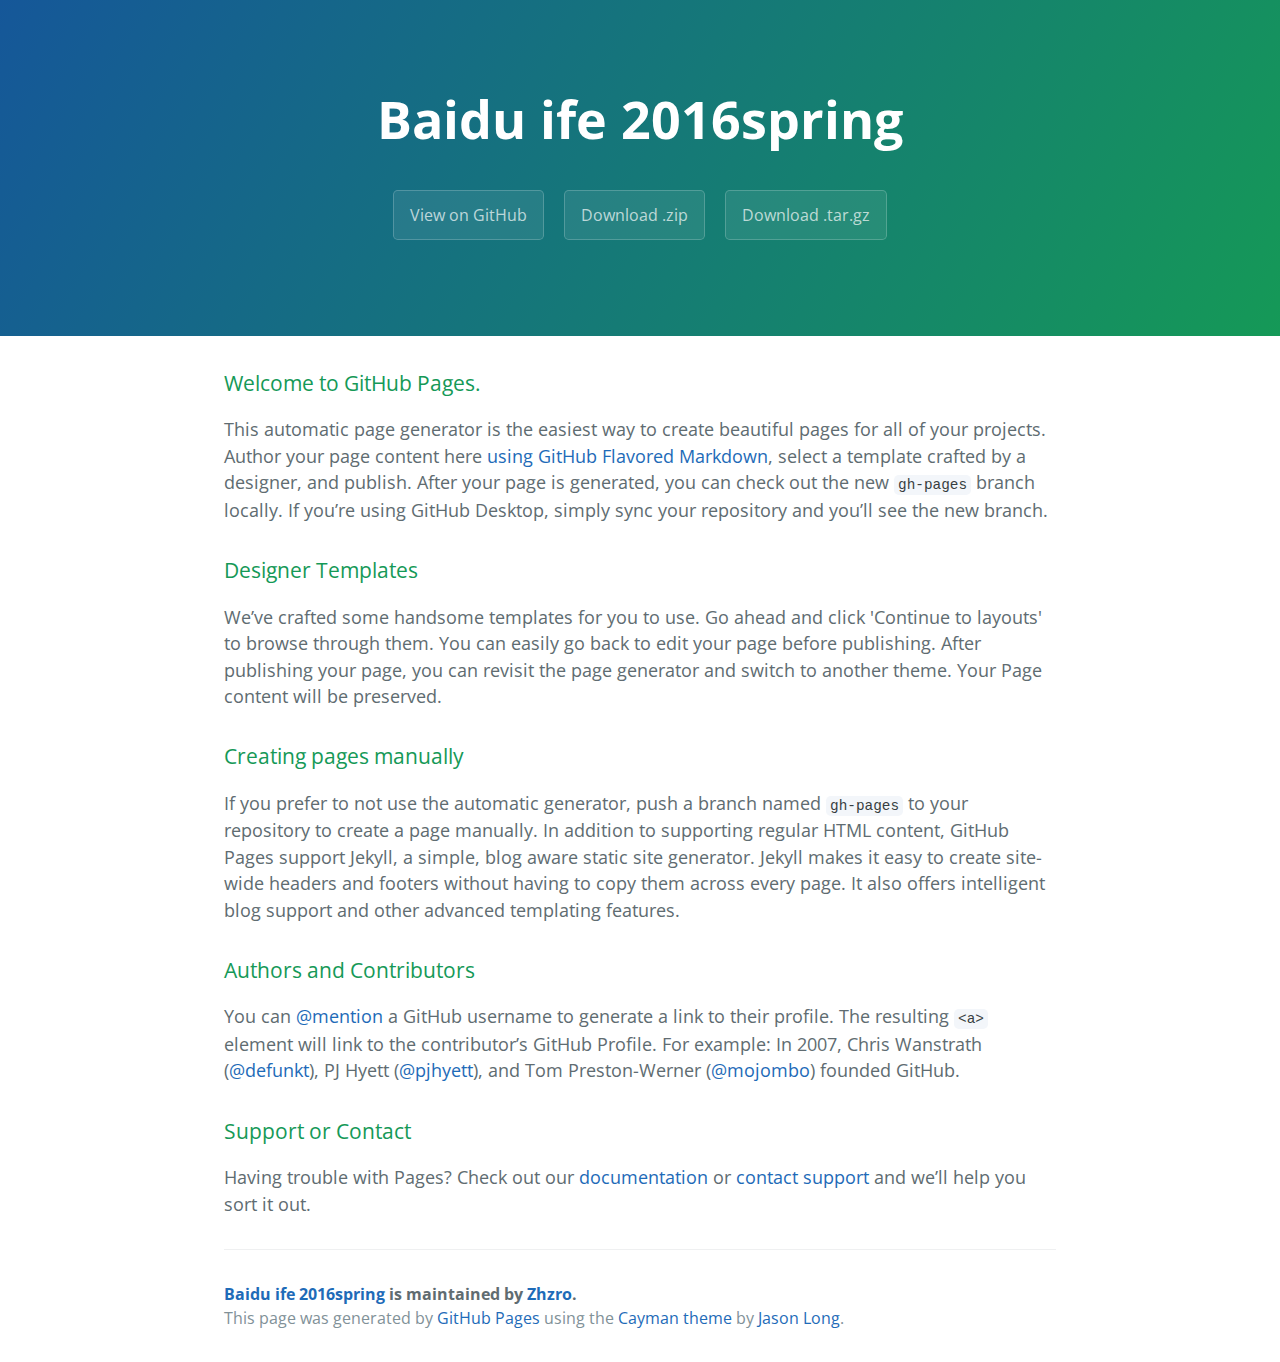
<file: index.html>
<!DOCTYPE html>
<html lang="en-us">
  <head>
    <meta charset="UTF-8">
    <title>Baidu ife 2016spring by Zhzro</title>
    <meta name="viewport" content="width=device-width, initial-scale=1">
    <link rel="stylesheet" type="text/css" href="stylesheets/normalize.css" media="screen">
    <link href='https://fonts.googleapis.com/css?family=Open+Sans:400,700' rel='stylesheet' type='text/css'>
    <link rel="stylesheet" type="text/css" href="stylesheets/stylesheet.css" media="screen">
    <link rel="stylesheet" type="text/css" href="stylesheets/github-light.css" media="screen">
  </head>
  <body>
    <section class="page-header">
      <h1 class="project-name">Baidu ife 2016spring</h1>
      <h2 class="project-tagline"></h2>
      <a href="https://github.com/Zhzro/Baidu_IFE_2016Spring" class="btn">View on GitHub</a>
      <a href="https://github.com/Zhzro/Baidu_IFE_2016Spring/zipball/master" class="btn">Download .zip</a>
      <a href="https://github.com/Zhzro/Baidu_IFE_2016Spring/tarball/master" class="btn">Download .tar.gz</a>
    </section>

    <section class="main-content">
      <h3>
<a id="welcome-to-github-pages" class="anchor" href="#welcome-to-github-pages" aria-hidden="true"><span aria-hidden="true" class="octicon octicon-link"></span></a>Welcome to GitHub Pages.</h3>

<p>This automatic page generator is the easiest way to create beautiful pages for all of your projects. Author your page content here <a href="https://guides.github.com/features/mastering-markdown/">using GitHub Flavored Markdown</a>, select a template crafted by a designer, and publish. After your page is generated, you can check out the new <code>gh-pages</code> branch locally. If you’re using GitHub Desktop, simply sync your repository and you’ll see the new branch.</p>

<h3>
<a id="designer-templates" class="anchor" href="#designer-templates" aria-hidden="true"><span aria-hidden="true" class="octicon octicon-link"></span></a>Designer Templates</h3>

<p>We’ve crafted some handsome templates for you to use. Go ahead and click 'Continue to layouts' to browse through them. You can easily go back to edit your page before publishing. After publishing your page, you can revisit the page generator and switch to another theme. Your Page content will be preserved.</p>

<h3>
<a id="creating-pages-manually" class="anchor" href="#creating-pages-manually" aria-hidden="true"><span aria-hidden="true" class="octicon octicon-link"></span></a>Creating pages manually</h3>

<p>If you prefer to not use the automatic generator, push a branch named <code>gh-pages</code> to your repository to create a page manually. In addition to supporting regular HTML content, GitHub Pages support Jekyll, a simple, blog aware static site generator. Jekyll makes it easy to create site-wide headers and footers without having to copy them across every page. It also offers intelligent blog support and other advanced templating features.</p>

<h3>
<a id="authors-and-contributors" class="anchor" href="#authors-and-contributors" aria-hidden="true"><span aria-hidden="true" class="octicon octicon-link"></span></a>Authors and Contributors</h3>

<p>You can <a href="https://help.github.com/articles/basic-writing-and-formatting-syntax/#mentioning-users-and-teams" class="user-mention">@mention</a> a GitHub username to generate a link to their profile. The resulting <code>&lt;a&gt;</code> element will link to the contributor’s GitHub Profile. For example: In 2007, Chris Wanstrath (<a href="https://github.com/defunkt" class="user-mention">@defunkt</a>), PJ Hyett (<a href="https://github.com/pjhyett" class="user-mention">@pjhyett</a>), and Tom Preston-Werner (<a href="https://github.com/mojombo" class="user-mention">@mojombo</a>) founded GitHub.</p>

<h3>
<a id="support-or-contact" class="anchor" href="#support-or-contact" aria-hidden="true"><span aria-hidden="true" class="octicon octicon-link"></span></a>Support or Contact</h3>

<p>Having trouble with Pages? Check out our <a href="https://help.github.com/pages">documentation</a> or <a href="https://github.com/contact">contact support</a> and we’ll help you sort it out.</p>

      <footer class="site-footer">
        <span class="site-footer-owner"><a href="https://github.com/Zhzro/Baidu_IFE_2016Spring">Baidu ife 2016spring</a> is maintained by <a href="https://github.com/Zhzro">Zhzro</a>.</span>

        <span class="site-footer-credits">This page was generated by <a href="https://pages.github.com">GitHub Pages</a> using the <a href="https://github.com/jasonlong/cayman-theme">Cayman theme</a> by <a href="https://twitter.com/jasonlong">Jason Long</a>.</span>
      </footer>

    </section>

  
  </body>
</html>
</file>
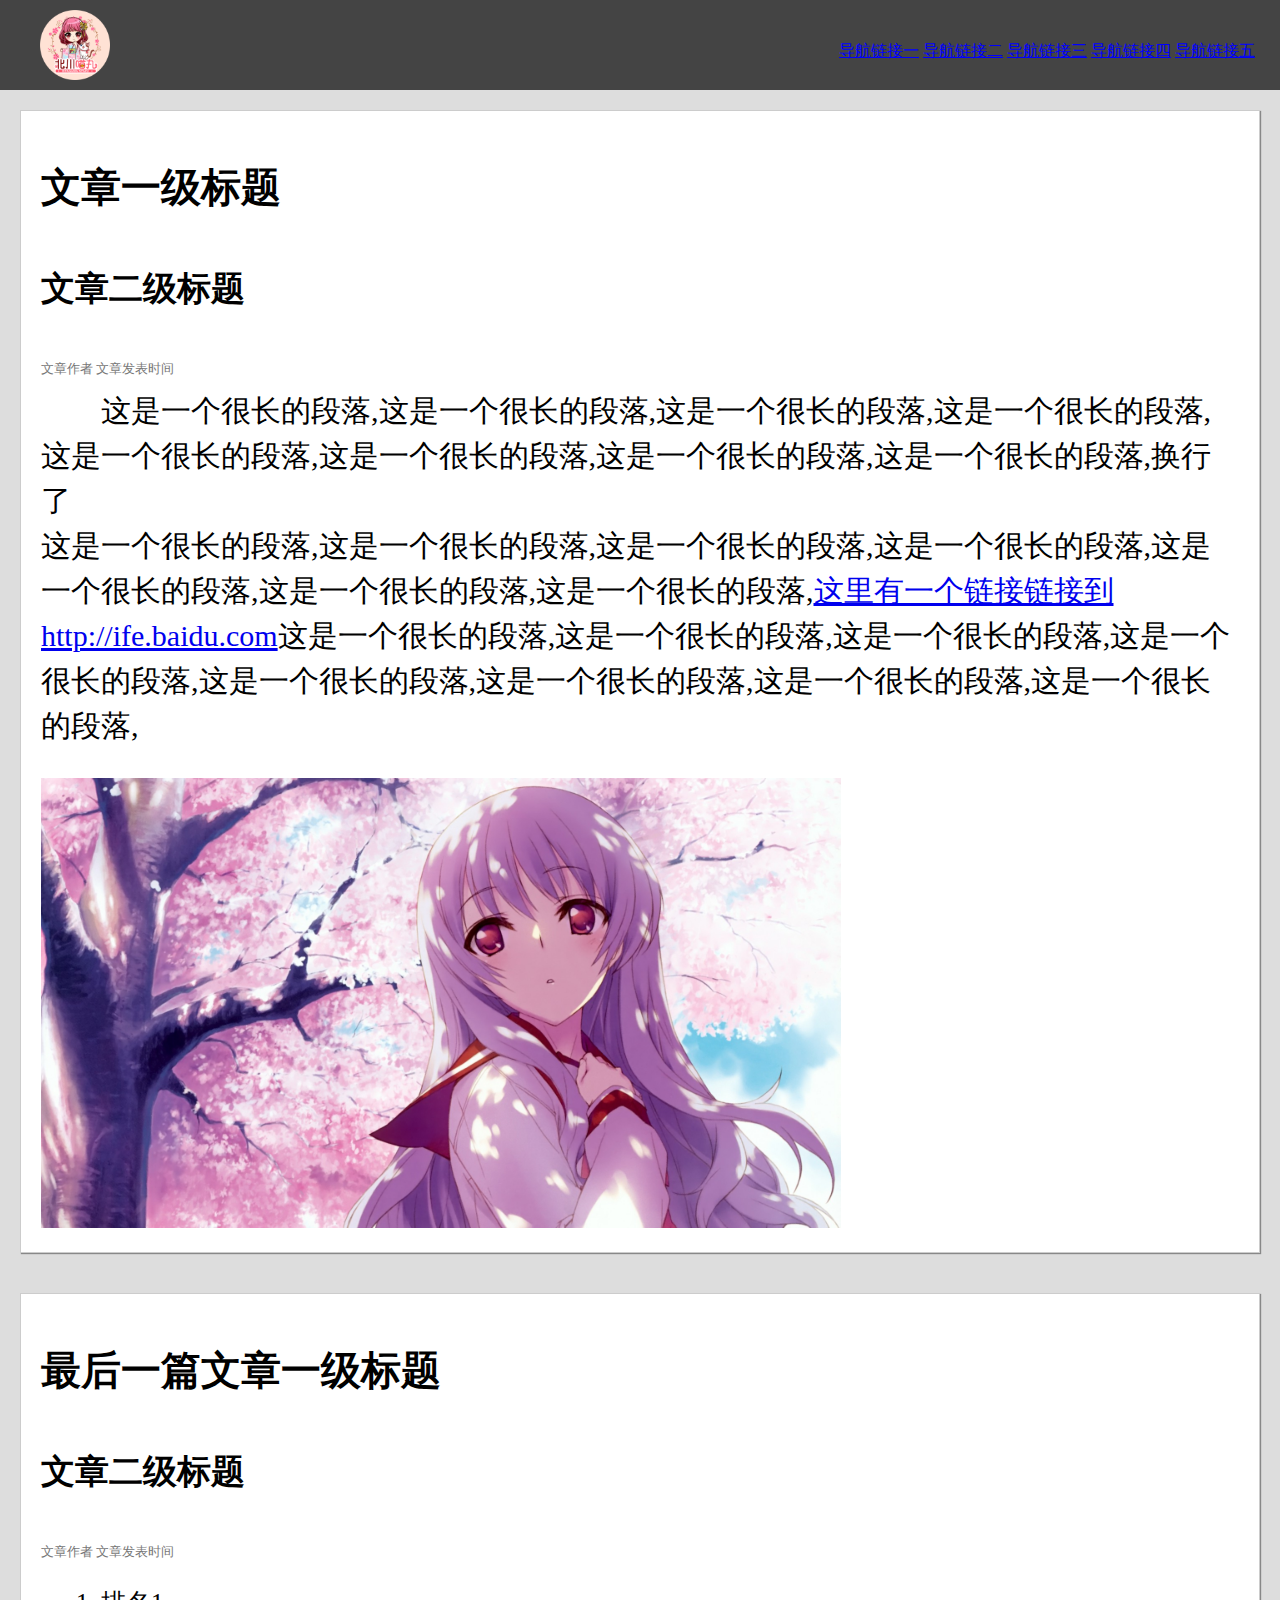
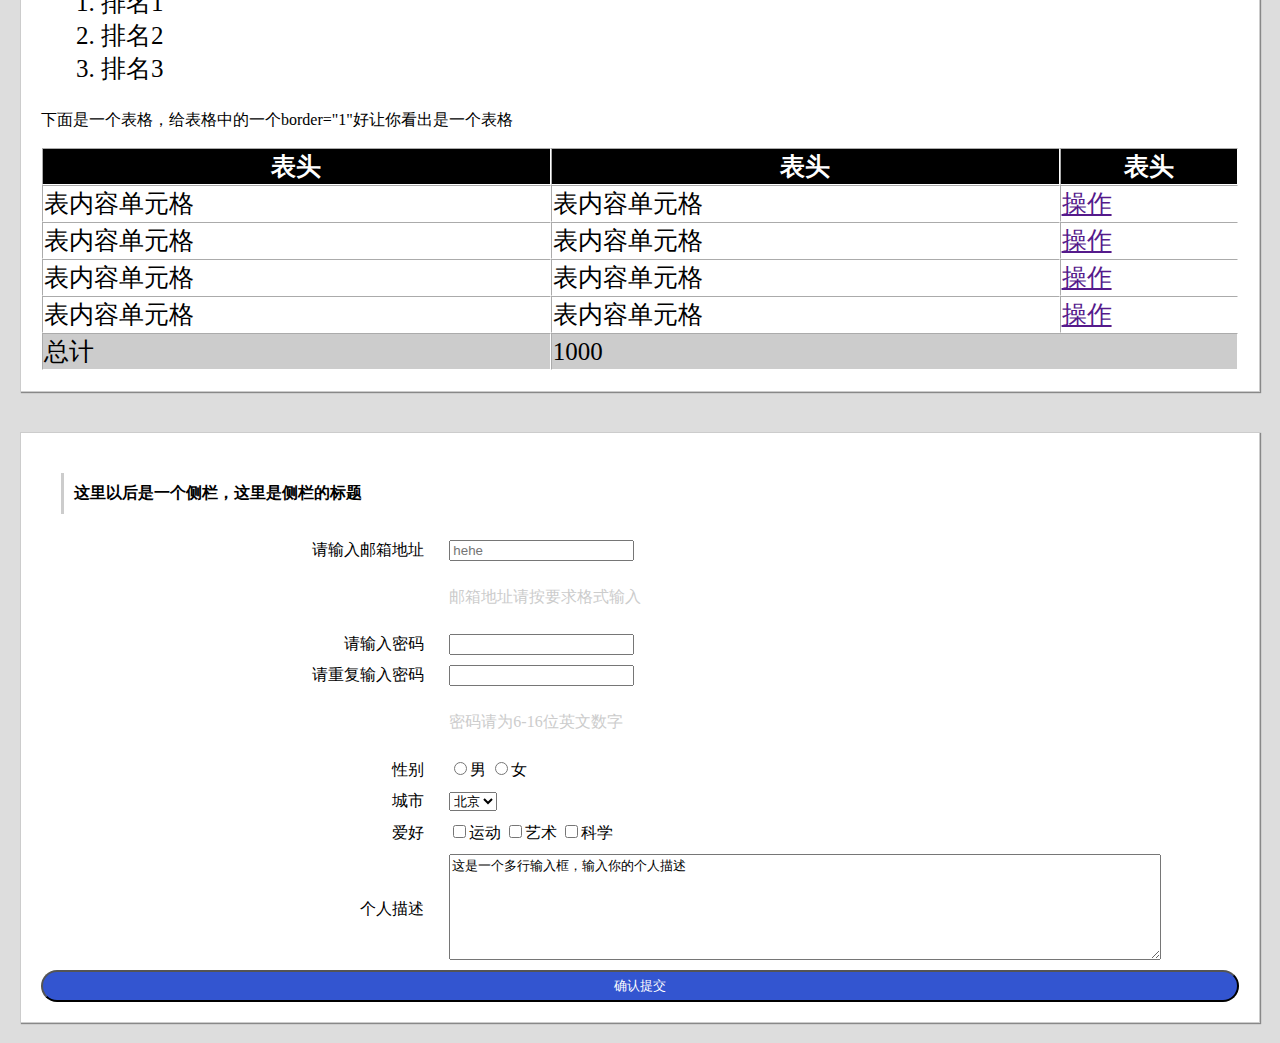
<file: Stage_1/Task_1_2/index.html>
<!DOCTYPE html>
<html>
<head>
    <meta charset="utf-8">
    <link href="./css.css" type="text/css" rel="stylesheet">
    <title>task_1</title>
</head>
<body>
<div class="head">
    <div class="logo">
        <img src="img/logo.jpg" alt="lg" width="70px">
    </div>
    <div class="daohan">
        <ul>
            <li><a href="">导航链接一</a></li>
            <li><a href="">导航链接二</a></li>
            <li><a href="">导航链接三</a></li>
            <li><a href="">导航链接四</a></li>
            <li><a href="">导航链接五</a></li>
        </ul>
    </div>
</div>
<div class="first">
    <div class="pages">
        <h1>文章一级标题</h1>
        <h2>文章二级标题</h2>
        <span><small>文章作者 文章发表时间</small></span>
        <p>这是一个很长的段落,这是一个很长的段落,这是一个很长的段落,这是一个很长的段落,这是一个很长的段落,这是一个很长的段落,这是一个很长的段落,这是一个很长的段落,换行了<br/>这是一个很长的段落,这是一个很长的段落,这是一个很长的段落,这是一个很长的段落,这是一个很长的段落,这是一个很长的段落,这是一个很长的段落,<a
                href="http://ife.baidu.com">这里有一个链接链接到http://ife.baidu.com</a>这是一个很长的段落,这是一个很长的段落,这是一个很长的段落,这是一个很长的段落,这是一个很长的段落,这是一个很长的段落,这是一个很长的段落,这是一个很长的段落,
        </p>
        <img src="img/image1.jpg" alt="dm1">
    </div>
</div>
<div class="first">
    <div class="pages">
        <h1>最后一篇文章一级标题</h1>
        <h2>文章二级标题</h2>
        <span><small>文章作者 文章发表时间</small></span>
        <div class="rank">
            <ol>
                <li>排名1</li>
                <li>排名2</li>
                <li>排名3</li>
            </ol>
            <p>下面是一个表格，给表格中的一个border="1"好让你看出是一个表格</p>
            <table border="1">
                <tr>
                    <th>表头</th>
                    <th>表头</th>
                    <th>表头</th>
                </tr>
                <tr>
                    <td>表内容单元格</td>
                    <td>表内容单元格</td>
                    <td><a href="">操作</a></td>
                </tr>
                <tr>
                    <td>表内容单元格</td>
                    <td>表内容单元格</td>
                    <td><a href="">操作</a></td>
                </tr>
                <tr>
                    <td>表内容单元格</td>
                    <td>表内容单元格</td>
                    <td><a href="">操作</a></td>
                </tr>
                <tr>
                    <td>表内容单元格</td>
                    <td>表内容单元格</td>
                    <td><a href="">操作</a></td>
                </tr>
                <tr class="end">
                    <td>总计</td>
                    <td colspan="2">1000</td>
                </tr>
            </table>
        </div>
    </div>
</div>
<div class="first">
    <div class="pages">
        <form action="">
            <div class="celan"><strong>这里以后是一个侧栏，这里是侧栏的标题</strong></div>
        </form>
        <form action="">
            <table class="ta">
                <tr>
                    <td><label for="email">请输入邮箱地址</label></td>
                    <td><input type="text" name="email" id="email" placeholder="hehe"></td>
                </tr>
                <tr>
                    <td><label> </label></td>
                    <td><p> 邮箱地址请按要求格式输入</p></td>
                </tr>
                <tr>
                    <td><label for="pwd1">请输入密码</label></td>
                    <td><input type="password" name="pwd1" id="pwd1" src=""></td>
                </tr>
                <tr>
                    <td><label for="pwd2">请重复输入密码</label></td>
                    <td><input type="password" name="pwd2" id="pwd2"></td>
                </tr>
                <tr>
                    <td><label> </label></td>
                    <td><p> 密码请为6-16位英文数字</p></td>
                </tr>
                <tr>
                    <td><label>性别</label></td>
                    <td><input type="radio" name="Sex" value="male"/>男
                        <input type="radio" name="Sex" value="female"/>女
                    </td>
                </tr>
                <tr>
                    <td><label>城市</label></td>
                    <td><select name="">
                        <option value="北京" >北京</option>
                        <option value="上海" >上海</option>
                        <option value="广东">广东</option>
                    </select></td>
                </tr>
                <tr>
                    <td><label>爱好</label></td>
                    <td><input type="checkbox" name="checkbox1" value="checkbox">运动
                        <input type="checkbox" name="checkbox2" value="checkbox">艺术
                        <input type="checkbox" name="checkbox3" value="checkbox">科学
                    </td>
                </tr>
                <tr>
                    <td><label>个人描述</label></td>
                    <td><textarea name="MSG" cols=30 rows=2 class="x">这是一个多行输入框，输入你的个人描述</textarea></td>
                </tr>
            </table>
            <div>
                <input type="submit" class="inp" value="确认提交"/>
            </div>
        </form>
    </div>
</div>
</body>
</html>
</file>
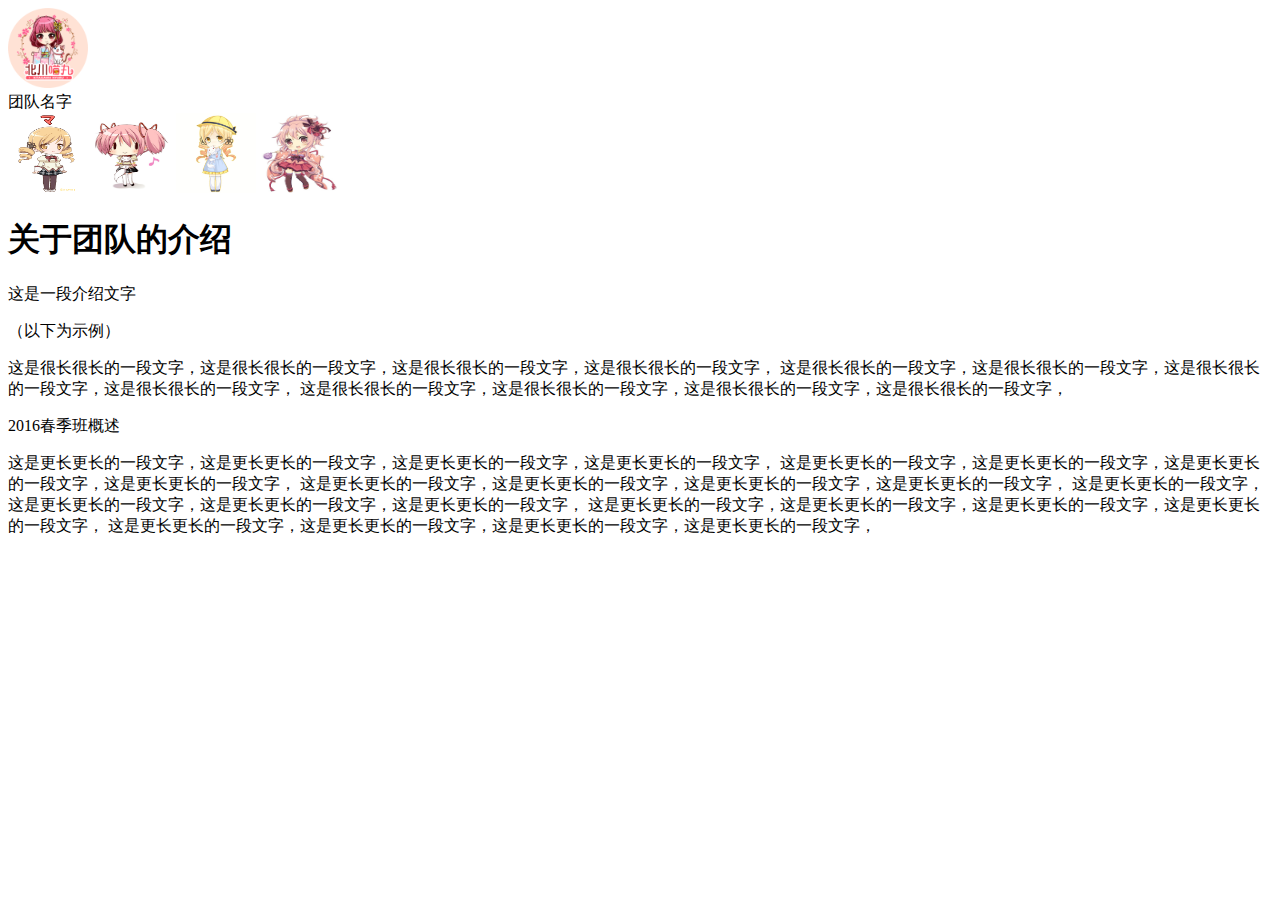
<file: Stage_1/Task_3/index.html>
<!DOCTYPE html>
<html lang="en">
<head>
    <meta charset="UTF-8">
    <link href="./css.css" type="ex_3/css" rel="stylesheet">
    <title>任务三</title>
</head>
<div class="ti">
    <div class="team">
        <img class="logo" src="img/logo.jpg" width="80px" height="80px">
        <div class="name">团队名字</div>
    </div>
    <div class="mer">
        <img class="members_logo" src="img/one.gif" alt="" width="80px" height="80px">
        <img class="members_logo" src="img/two.jpg" alt="" width="80px" height="80px">
        <img class="members_logo" src="img/three.jpeg" alt="" width="80px" height="80px">
        <img class="members_logo" src="img/four.jpeg" alt="" width="80px" height="80px">
    </div>
    <div class="main">
        <h1>关于团队的介绍</h1>
        <p>这是一段介绍文字</p>
        <p>（以下为示例）</p>
        <p>这是很长很长的一段文字，这是很长很长的一段文字，这是很长很长的一段文字，这是很长很长的一段文字，
            这是很长很长的一段文字，这是很长很长的一段文字，这是很长很长的一段文字，这是很长很长的一段文字，
            这是很长很长的一段文字，这是很长很长的一段文字，这是很长很长的一段文字，这是很长很长的一段文字，
        </p>
        <p>2016春季班概述</p>
        <p>这是更长更长的一段文字，这是更长更长的一段文字，这是更长更长的一段文字，这是更长更长的一段文字，
            这是更长更长的一段文字，这是更长更长的一段文字，这是更长更长的一段文字，这是更长更长的一段文字，
            这是更长更长的一段文字，这是更长更长的一段文字，这是更长更长的一段文字，这是更长更长的一段文字，
            这是更长更长的一段文字，这是更长更长的一段文字，这是更长更长的一段文字，这是更长更长的一段文字，
            这是更长更长的一段文字，这是更长更长的一段文字，这是更长更长的一段文字，这是更长更长的一段文字，
            这是更长更长的一段文字，这是更长更长的一段文字，这是更长更长的一段文字，这是更长更长的一段文字，
        </p>
    </div>
</div>
</body>
</html>
</file>
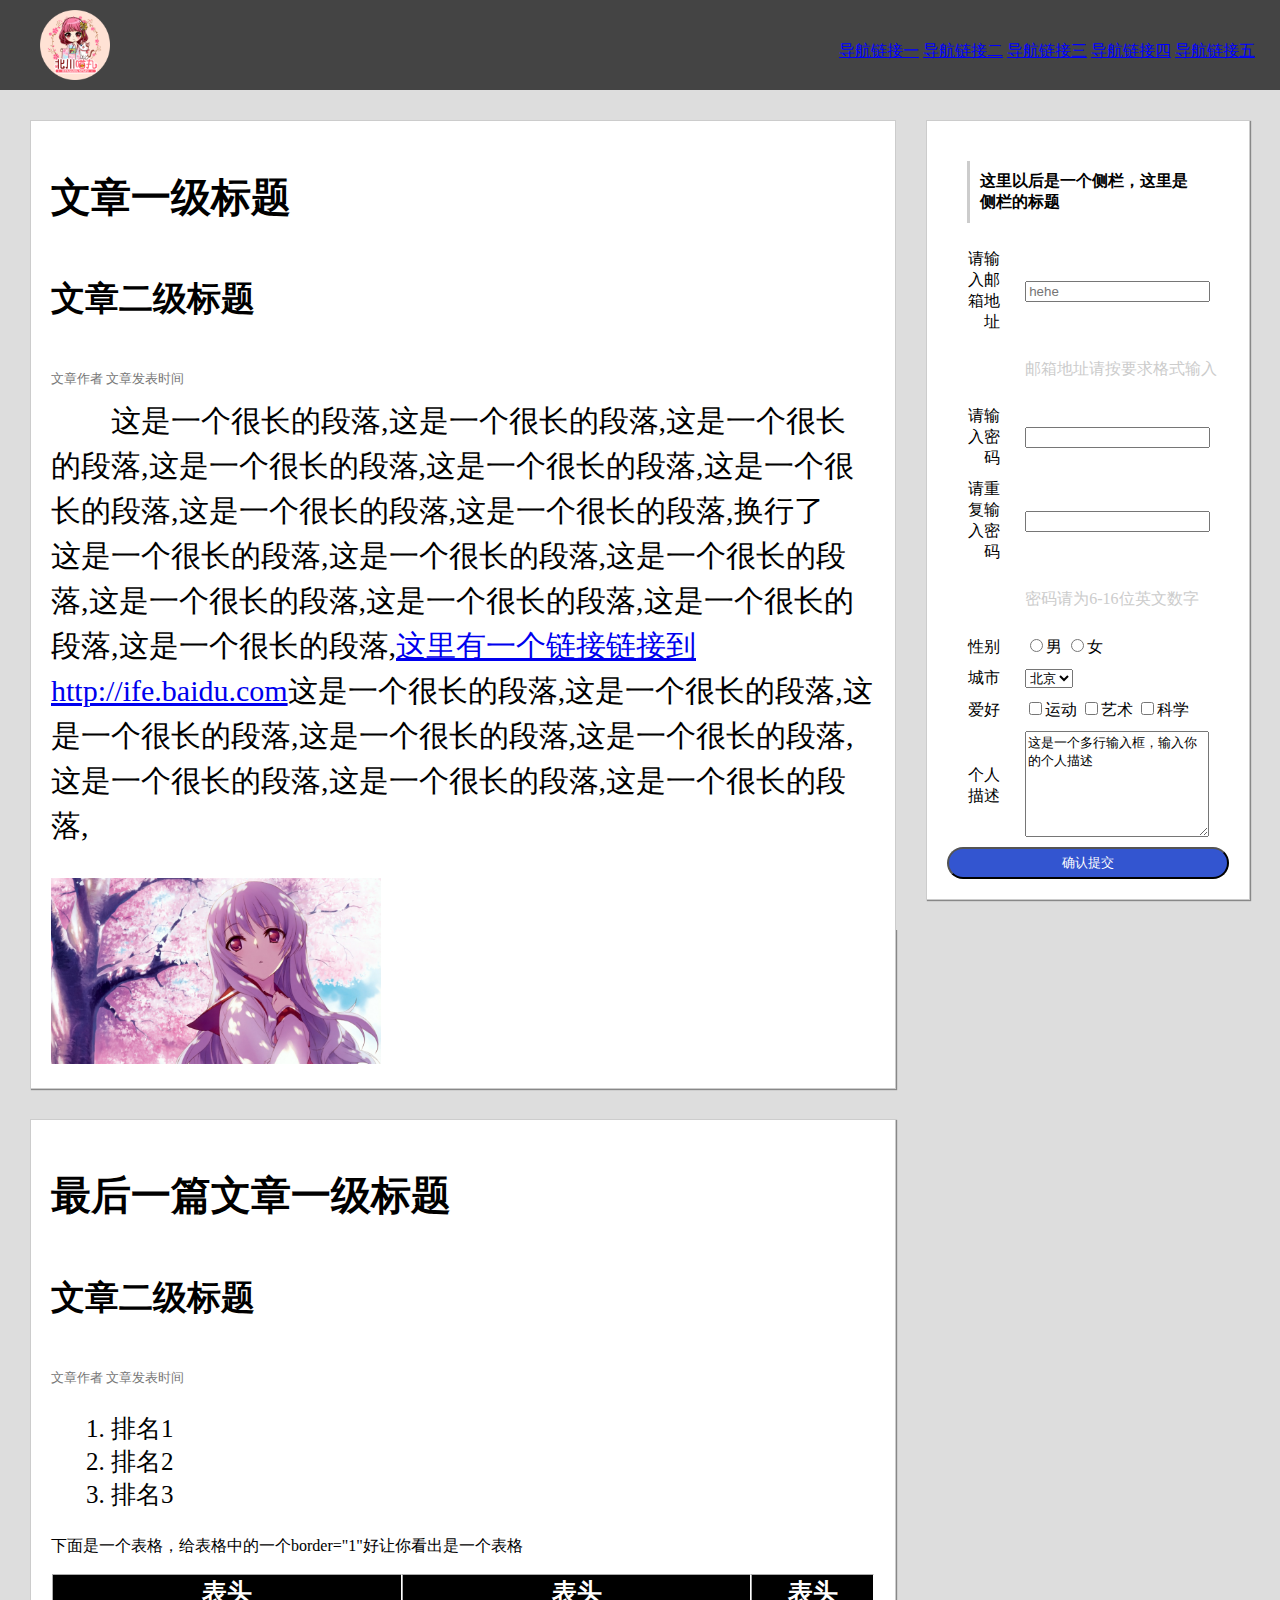
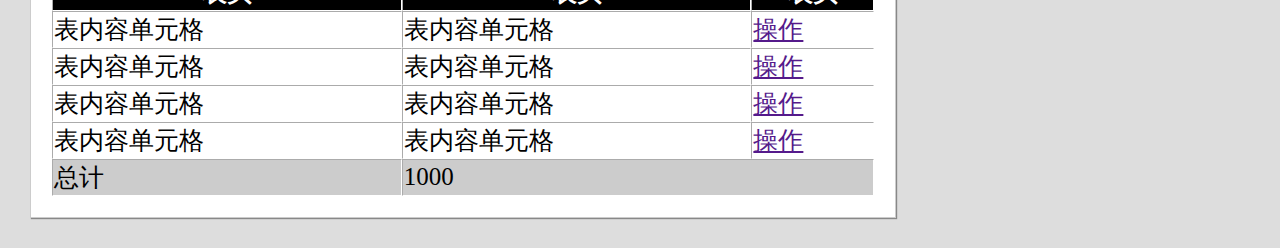
<file: Stage_1/Task_5/index.html>
<!DOCTYPE html>
<html>
<head>
    <meta charset="utf-8">
    <link href="./css.css" type="text/css" rel="stylesheet">
    <title>task_1</title>
</head>
<body>
<div class="head">
    <div class="logo">
        <img src="img/logo.jpg" alt="lg" width="70px">
    </div>
    <div class="daohan">
        <ul>
            <li><a href="">导航链接一</a></li>
            <li><a href="">导航链接二</a></li>
            <li><a href="">导航链接三</a></li>
            <li><a href="">导航链接四</a></li>
            <li><a href="">导航链接五</a></li>
        </ul>
    </div>
</div>
<div class="context">
    <div class="left-context">
        <div class="first">
            <div class="pages">
                <h1>文章一级标题</h1>
                <h2>文章二级标题</h2>
                <span><small>文章作者 文章发表时间</small></span>
                <p>这是一个很长的段落,这是一个很长的段落,这是一个很长的段落,这是一个很长的段落,这是一个很长的段落,这是一个很长的段落,这是一个很长的段落,这是一个很长的段落,换行了<br/>这是一个很长的段落,这是一个很长的段落,这是一个很长的段落,这是一个很长的段落,这是一个很长的段落,这是一个很长的段落,这是一个很长的段落,<a
                        href="http://ife.baidu.com">这里有一个链接链接到http://ife.baidu.com</a>这是一个很长的段落,这是一个很长的段落,这是一个很长的段落,这是一个很长的段落,这是一个很长的段落,这是一个很长的段落,这是一个很长的段落,这是一个很长的段落,
                </p>
                <img src="img/image1.jpg" alt="dm1">
            </div>
        </div>
        <div class="first">
            <div class="pages">
                <h1>最后一篇文章一级标题</h1>
                <h2>文章二级标题</h2>
                <span><small>文章作者 文章发表时间</small></span>
                <div class="rank">
                    <ol>
                        <li>排名1</li>
                        <li>排名2</li>
                        <li>排名3</li>
                    </ol>
                    <p>下面是一个表格，给表格中的一个border="1"好让你看出是一个表格</p>
                    <table border="1">
                        <tr>
                            <th>表头</th>
                            <th>表头</th>
                            <th>表头</th>
                        </tr>
                        <tr>
                            <td>表内容单元格</td>
                            <td>表内容单元格</td>
                            <td><a href="">操作</a></td>
                        </tr>
                        <tr>
                            <td>表内容单元格</td>
                            <td>表内容单元格</td>
                            <td><a href="">操作</a></td>
                        </tr>
                        <tr>
                            <td>表内容单元格</td>
                            <td>表内容单元格</td>
                            <td><a href="">操作</a></td>
                        </tr>
                        <tr>
                            <td>表内容单元格</td>
                            <td>表内容单元格</td>
                            <td><a href="">操作</a></td>
                        </tr>
                        <tr class="end">
                            <td>总计</td>
                            <td colspan="2">1000</td>
                        </tr>
                    </table>
                </div>
            </div>
        </div>
    </div>
    <div class="right-context">
        <div class="pages1">
            <form action="">
                <div class="celan"><strong>这里以后是一个侧栏，这里是侧栏的标题</strong></div>
            </form>
            <form action="">
                <table class="ta">
                    <tr>
                        <td><label for="email">请输入邮箱地址</label></td>
                        <td><input type="text" name="email" id="email" placeholder="hehe"></td>
                    </tr>
                    <tr>
                        <td><label> </label></td>
                        <td><p> 邮箱地址请按要求格式输入</p></td>
                    </tr>
                    <tr>
                        <td><label for="pwd1">请输入密码</label></td>
                        <td><input type="password" name="pwd1" id="pwd1" src=""></td>
                    </tr>
                    <tr>
                        <td><label for="pwd2">请重复输入密码</label></td>
                        <td><input type="password" name="pwd2" id="pwd2"></td>
                    </tr>
                    <tr>
                        <td><label> </label></td>
                        <td><p> 密码请为6-16位英文数字</p></td>
                    </tr>
                    <tr>
                        <td><label>性别</label></td>
                        <td><input type="radio" name="Sex" value="male"/>男
                            <input type="radio" name="Sex" value="female"/>女
                        </td>
                    </tr>
                    <tr>
                        <td><label>城市</label></td>
                        <td><select name="">
                            <option value="北京">北京</option>
                            <option value="上海">上海</option>
                            <option value="广东">广东</option>
                        </select></td>
                    </tr>
                    <tr>
                        <td><label>爱好</label></td>
                        <td><input type="checkbox" name="checkbox1" value="checkbox">运动
                            <input type="checkbox" name="checkbox2" value="checkbox">艺术
                            <input type="checkbox" name="checkbox3" value="checkbox">科学
                        </td>
                    </tr>
                    <tr>
                        <td><label>个人描述</label></td>
                        <td><textarea name="MSG" cols=30 rows=2 class="x">这是一个多行输入框，输入你的个人描述</textarea></td>
                    </tr>
                </table>
                <div>
                    <input type="submit" class="inp" value="确认提交"/>
                </div>
            </form>
        </div>
    </div>
</div>
</body>
</html>
</file>
<file: stylesheets/stylesheet.css>
* {
  box-sizing: border-box; }

body {
  padding: 0;
  margin: 0;
  font-family: "Open Sans", "Helvetica Neue", Helvetica, Arial, sans-serif;
  font-size: 16px;
  line-height: 1.5;
  color: #606c71; }

a {
  color: #1e6bb8;
  text-decoration: none; }
  a:hover {
    text-decoration: underline; }

.btn {
  display: inline-block;
  margin-bottom: 1rem;
  color: rgba(255, 255, 255, 0.7);
  background-color: rgba(255, 255, 255, 0.08);
  border-color: rgba(255, 255, 255, 0.2);
  border-style: solid;
  border-width: 1px;
  border-radius: 0.3rem;
  transition: color 0.2s, background-color 0.2s, border-color 0.2s; }
  .btn + .btn {
    margin-left: 1rem; }

.btn:hover {
  color: rgba(255, 255, 255, 0.8);
  text-decoration: none;
  background-color: rgba(255, 255, 255, 0.2);
  border-color: rgba(255, 255, 255, 0.3); }

@media screen and (min-width: 64em) {
  .btn {
    padding: 0.75rem 1rem; } }

@media screen and (min-width: 42em) and (max-width: 64em) {
  .btn {
    padding: 0.6rem 0.9rem;
    font-size: 0.9rem; } }

@media screen and (max-width: 42em) {
  .btn {
    display: block;
    width: 100%;
    padding: 0.75rem;
    font-size: 0.9rem; }
    .btn + .btn {
      margin-top: 1rem;
      margin-left: 0; } }

.page-header {
  color: #fff;
  text-align: center;
  background-color: #159957;
  background-image: linear-gradient(120deg, #155799, #159957); }

@media screen and (min-width: 64em) {
  .page-header {
    padding: 5rem 6rem; } }

@media screen and (min-width: 42em) and (max-width: 64em) {
  .page-header {
    padding: 3rem 4rem; } }

@media screen and (max-width: 42em) {
  .page-header {
    padding: 2rem 1rem; } }

.project-name {
  margin-top: 0;
  margin-bottom: 0.1rem; }

@media screen and (min-width: 64em) {
  .project-name {
    font-size: 3.25rem; } }

@media screen and (min-width: 42em) and (max-width: 64em) {
  .project-name {
    font-size: 2.25rem; } }

@media screen and (max-width: 42em) {
  .project-name {
    font-size: 1.75rem; } }

.project-tagline {
  margin-bottom: 2rem;
  font-weight: normal;
  opacity: 0.7; }

@media screen and (min-width: 64em) {
  .project-tagline {
    font-size: 1.25rem; } }

@media screen and (min-width: 42em) and (max-width: 64em) {
  .project-tagline {
    font-size: 1.15rem; } }

@media screen and (max-width: 42em) {
  .project-tagline {
    font-size: 1rem; } }

.main-content :first-child {
  margin-top: 0; }
.main-content img {
  max-width: 100%; }
.main-content h1, .main-content h2, .main-content h3, .main-content h4, .main-content h5, .main-content h6 {
  margin-top: 2rem;
  margin-bottom: 1rem;
  font-weight: normal;
  color: #159957; }
.main-content p {
  margin-bottom: 1em; }
.main-content code {
  padding: 2px 4px;
  font-family: Consolas, "Liberation Mono", Menlo, Courier, monospace;
  font-size: 0.9rem;
  color: #383e41;
  background-color: #f3f6fa;
  border-radius: 0.3rem; }
.main-content pre {
  padding: 0.8rem;
  margin-top: 0;
  margin-bottom: 1rem;
  font: 1rem Consolas, "Liberation Mono", Menlo, Courier, monospace;
  color: #567482;
  word-wrap: normal;
  background-color: #f3f6fa;
  border: solid 1px #dce6f0;
  border-radius: 0.3rem; }
  .main-content pre > code {
    padding: 0;
    margin: 0;
    font-size: 0.9rem;
    color: #567482;
    word-break: normal;
    white-space: pre;
    background: transparent;
    border: 0; }
.main-content .highlight {
  margin-bottom: 1rem; }
  .main-content .highlight pre {
    margin-bottom: 0;
    word-break: normal; }
.main-content .highlight pre, .main-content pre {
  padding: 0.8rem;
  overflow: auto;
  font-size: 0.9rem;
  line-height: 1.45;
  border-radius: 0.3rem; }
.main-content pre code, .main-content pre tt {
  display: inline;
  max-width: initial;
  padding: 0;
  margin: 0;
  overflow: initial;
  line-height: inherit;
  word-wrap: normal;
  background-color: transparent;
  border: 0; }
  .main-content pre code:before, .main-content pre code:after, .main-content pre tt:before, .main-content pre tt:after {
    content: normal; }
.main-content ul, .main-content ol {
  margin-top: 0; }
.main-content blockquote {
  padding: 0 1rem;
  margin-left: 0;
  color: #819198;
  border-left: 0.3rem solid #dce6f0; }
  .main-content blockquote > :first-child {
    margin-top: 0; }
  .main-content blockquote > :last-child {
    margin-bottom: 0; }
.main-content table {
  display: block;
  width: 100%;
  overflow: auto;
  word-break: normal;
  word-break: keep-all; }
  .main-content table th {
    font-weight: bold; }
  .main-content table th, .main-content table td {
    padding: 0.5rem 1rem;
    border: 1px solid #e9ebec; }
.main-content dl {
  padding: 0; }
  .main-content dl dt {
    padding: 0;
    margin-top: 1rem;
    font-size: 1rem;
    font-weight: bold; }
  .main-content dl dd {
    padding: 0;
    margin-bottom: 1rem; }
.main-content hr {
  height: 2px;
  padding: 0;
  margin: 1rem 0;
  background-color: #eff0f1;
  border: 0; }

@media screen and (min-width: 64em) {
  .main-content {
    max-width: 64rem;
    padding: 2rem 6rem;
    margin: 0 auto;
    font-size: 1.1rem; } }

@media screen and (min-width: 42em) and (max-width: 64em) {
  .main-content {
    padding: 2rem 4rem;
    font-size: 1.1rem; } }

@media screen and (max-width: 42em) {
  .main-content {
    padding: 2rem 1rem;
    font-size: 1rem; } }

.site-footer {
  padding-top: 2rem;
  margin-top: 2rem;
  border-top: solid 1px #eff0f1; }

.site-footer-owner {
  display: block;
  font-weight: bold; }

.site-footer-credits {
  color: #819198; }

@media screen and (min-width: 64em) {
  .site-footer {
    font-size: 1rem; } }

@media screen and (min-width: 42em) and (max-width: 64em) {
  .site-footer {
    font-size: 1rem; } }

@media screen and (max-width: 42em) {
  .site-footer {
    font-size: 0.9rem; } }
</file>
<file: stylesheets/github-light.css>
/*
The MIT License (MIT)

Copyright (c) 2016 GitHub, Inc.

Permission is hereby granted, free of charge, to any person obtaining a copy
of this software and associated documentation files (the "Software"), to deal
in the Software without restriction, including without limitation the rights
to use, copy, modify, merge, publish, distribute, sublicense, and/or sell
copies of the Software, and to permit persons to whom the Software is
furnished to do so, subject to the following conditions:

The above copyright notice and this permission notice shall be included in all
copies or substantial portions of the Software.

THE SOFTWARE IS PROVIDED "AS IS", WITHOUT WARRANTY OF ANY KIND, EXPRESS OR
IMPLIED, INCLUDING BUT NOT LIMITED TO THE WARRANTIES OF MERCHANTABILITY,
FITNESS FOR A PARTICULAR PURPOSE AND NONINFRINGEMENT. IN NO EVENT SHALL THE
AUTHORS OR COPYRIGHT HOLDERS BE LIABLE FOR ANY CLAIM, DAMAGES OR OTHER
LIABILITY, WHETHER IN AN ACTION OF CONTRACT, TORT OR OTHERWISE, ARISING FROM,
OUT OF OR IN CONNECTION WITH THE SOFTWARE OR THE USE OR OTHER DEALINGS IN THE
SOFTWARE.

*/

.pl-c /* comment */ {
  color: #969896;
}

.pl-c1 /* constant, variable.other.constant, support, meta.property-name, support.constant, support.variable, meta.module-reference, markup.raw, meta.diff.header */,
.pl-s .pl-v /* string variable */ {
  color: #0086b3;
}

.pl-e /* entity */,
.pl-en /* entity.name */ {
  color: #795da3;
}

.pl-smi /* variable.parameter.function, storage.modifier.package, storage.modifier.import, storage.type.java, variable.other */,
.pl-s .pl-s1 /* string source */ {
  color: #333;
}

.pl-ent /* entity.name.tag */ {
  color: #63a35c;
}

.pl-k /* keyword, storage, storage.type */ {
  color: #a71d5d;
}

.pl-s /* string */,
.pl-pds /* punctuation.definition.string, string.regexp.character-class */,
.pl-s .pl-pse .pl-s1 /* string punctuation.section.embedded source */,
.pl-sr /* string.regexp */,
.pl-sr .pl-cce /* string.regexp constant.character.escape */,
.pl-sr .pl-sre /* string.regexp source.ruby.embedded */,
.pl-sr .pl-sra /* string.regexp string.regexp.arbitrary-repitition */ {
  color: #183691;
}

.pl-v /* variable */ {
  color: #ed6a43;
}

.pl-id /* invalid.deprecated */ {
  color: #b52a1d;
}

.pl-ii /* invalid.illegal */ {
  color: #f8f8f8;
  background-color: #b52a1d;
}

.pl-sr .pl-cce /* string.regexp constant.character.escape */ {
  font-weight: bold;
  color: #63a35c;
}

.pl-ml /* markup.list */ {
  color: #693a17;
}

.pl-mh /* markup.heading */,
.pl-mh .pl-en /* markup.heading entity.name */,
.pl-ms /* meta.separator */ {
  font-weight: bold;
  color: #1d3e81;
}

.pl-mq /* markup.quote */ {
  color: #008080;
}

.pl-mi /* markup.italic */ {
  font-style: italic;
  color: #333;
}

.pl-mb /* markup.bold */ {
  font-weight: bold;
  color: #333;
}

.pl-md /* markup.deleted, meta.diff.header.from-file */ {
  color: #bd2c00;
  background-color: #ffecec;
}

.pl-mi1 /* markup.inserted, meta.diff.header.to-file */ {
  color: #55a532;
  background-color: #eaffea;
}

.pl-mdr /* meta.diff.range */ {
  font-weight: bold;
  color: #795da3;
}

.pl-mo /* meta.output */ {
  color: #1d3e81;
}
</file>
<file: Stage_1/Task_1_2/css.css>
@charset "utf-8";

html,body {
    font-family: "Microsoft Yahei" ;
    padding: 0;
    margin: 0;
}

.head {
    height: 90px;
    background-color: #444;
}
.logo {
    float: left;
    margin-left: 40px;
    margin-top: 10px;
    width: 120px;
}
.daohan{
    float: right;
    margin-right: 25px;
    padding-top: 25px;
}

.daohan li {
    /*display: ;*/

   display: inline;
}

.daohan li a {
    color: red;
}

.daohan li a:visited {
    color: blue;
}

.daohan li a:hover {
    color: green;
}

.daohan li a:link {
    color: yellow;
}

.daohan li a:active {
    color: silver;
}
.first{

    background-color: #ddd;
    padding: 20px;
}
.pages {
    border: 1px solid #ccc;
    padding: 20px;
    background-color: #fff;
    box-shadow: 1px 1px 1px #888;
    margin-bottom: 0;
}

.pages:last-of-type {
    margin-top: 0;
}

.pages > h1 {
    font-size: 40px;
    line-height: 1.5;
}

.pages > h2 {
    font-size: 34px;
    line-height: 2.5;
}

.pages > span {
    color: #777;
}

.pages > p {
    margin-top: 10px;
    font-size: 30px;
    line-height: 1.5;
    text-indent: 2em;
}

.pagePicture {
    margin: 15px 0;
}

.pages > ul {
    list-style-type: none;
    margin-left: 20px;
    margin-bottom: 10px;
}
.pages  table{
     border: 1px solid  white;
     width: 100%;
     border-spacing: 0;
 }
.pages > ul > li {
    line-height: 1.5;
}
.pages  tr  th{
    background-color: black;
    color: white;
}

.rank > ol{
    margin-left: 20px;
    font-size: 25px;
}
.rank > table{
    font-size: 25px;
}
.end{
    background-color: #cccccc;
}
.celan{
    margin: 20px;
    border:0;
    padding: 10px;
    border-left: 3px solid #cccccc;
}

.pages img {
    width: 800px;
}

@media screen and (max-width: 882px) {
    .pages img {
        width: 100%;
    }
}
.ta{
    background-color: white;
    width: 100%;
}
.ta tr td:first-child {
    text-align: right;
}
.ta p{
    color: #cccccc;
}
.ta tr td{
    padding: 5px;
    padding-left: 20px;
}
.inp{
    background-color: #3355D0;
    padding: 5px;
    border-radius: 25px;

    width: 100%;
    text-align: center;
}
.inp{
    color: white;
}

.x{
   width: 90%;
   height: 100px;
}
</file>
<file: Stage_1/Task_3/css.css>
@charset "utf-8";

body{
    padding: 20px;
    font-size: 18px;
    font-family: "微软雅黑";
}
.ti{
    overflow: auto;
    padding: 20px;
    min-width: 600px;
    margin: 0 auto;
    background-color: #eee;
    border: solid #999 1px;
    -webkit-box-sizing: border-box;
    -moz-box-sizing: border-box;
    box-sizing: border-box;
}
.main{
    padding: 20px;
    margin-left: 220px;
    margin-right: 140px;
    background: #fff;
    border: 1px solid #999;
}
.team{
    float: left;
    width: 160px;
    background-color: white;
    border: solid #999 1px;
    padding:  20px;
}
.team .logo{
    border: solid #999 1px;
    float: left;
}
.team .name{
    font-size: 16px;
    font-weight: bold;
    float: right;
}
.mer{
    float: right;
    width: 120px;
    background-color: white;
    border: solid #999 1px;
}
.mer .members_logo{
    display: block;
    margin: 20px;
    border: solid #999 1px;
}
</file>
<file: Stage_1/Task_5/css.css>
@charset "utf-8";

html,body {
    font-family: "Microsoft Yahei" ;
    background-color:#ddd;
    padding: 0;
    margin: 0;
}

.head {
    height: 90px;
    background-color: #444;
}
.logo {
    float: left;
    margin-left: 40px;
    margin-top: 10px;
    width: 120px;
}
.daohan{
    float: right;
    margin-right: 25px;
    padding-top: 25px;
}

.daohan li {
    /*display: ;*/

   display: inline;
}

.daohan li a {
    color: red;
}

.daohan li a:visited {
    color: blue;
}

.daohan li a:hover {
    color: green;
}

.daohan li a:link {
    color: yellow;
}

.daohan li a:active {
    color: silver;
}

.context {
    width: 100%;
}

.left-context {
    float: left;
    width: 70%;
 }

.first{
    background-color: #ddd;
    margin: 30px 0 0 30px;
    border: 1px solid #ccc;
    box-shadow: 1px 1px 1px #888;
}

.first:last-child {
    margin-bottom: 30px;
}

.pages {
    padding: 20px;
    background-color: #fff;
}

.pages > h1 {
    font-size: 40px;
    line-height: 1.5;
}

.pages > h2 {
    font-size: 34px;
    line-height: 2.5;
}

.pages > span {
    color: #777;
}

.pages > p {
    margin-top: 10px;
    font-size: 30px;
    line-height: 1.5;
    text-indent: 2em;
}

.pagePicture {
    margin: 15px 0;
}

.pages > ul {
    list-style-type: none;
    margin-left: 20px;
    margin-bottom: 10px;
}
.pages table{
     border: 1px solid  white;
     width: 100%;
     border-spacing: 0;
 }
.pages > ul > li {
    line-height: 1.5;
}
.pages  tr  th{
    background-color: black;
    color: white;
}

.pages img {
    width: 40%;
}

.right-context{
    float: right;
    background-color: #ddd;
    width: 30%;
}
.pages1 {
    border: 1px solid #ccc;
    padding: 20px;
    background-color: #fff;
    box-shadow: 1px 1px 1px #888;
    margin: 30px;
}

.pages1 > h1 {
    font-size: 40px;
    line-height: 1.5;
}

.pages1 > h2 {
    font-size: 34px;
    line-height: 2.5;
}

.pages1 > span {
    color: #777;
}

.pages1 > p {
    margin-top: 10px;
    font-size: 30px;
    line-height: 1.5;
    text-indent: 2em;
}

.pages1 > ul {
    list-style-type: none;
    margin-left: 20px;
    margin-bottom: 10px;
}
.pages1  table{
    border: 1px solid  white;
    width: 100%;
    border-spacing: 0;
}
.pages1 > ul > li {
    line-height: 1.5;
}
.pages1  tr  th{
    background-color: black;
    color: white;
}

.rank > ol{
    margin-left: 20px;
    font-size: 25px;
}
.rank > table{
    font-size: 25px;
}
.end{
    background-color: #cccccc;
}
.celan{
    margin: 20px;
    border:0;
    padding: 10px;
    border-left: 3px solid #cccccc;
}

.ta{
    background-color: white;
    width: 100%;
}
.ta tr td:first-child {
    text-align: right;
}
.ta p{
    color: #cccccc;
}
.ta tr td{
    padding: 5px;
    padding-left: 20px;
}
.inp{
    background-color: #3355D0;
    padding: 5px;
    border-radius: 25px;

    width: 100%;
    text-align: center;
}
.inp{
    color: white;
}

.x{
   width: 90%;
   height: 100px;
}
</file>
